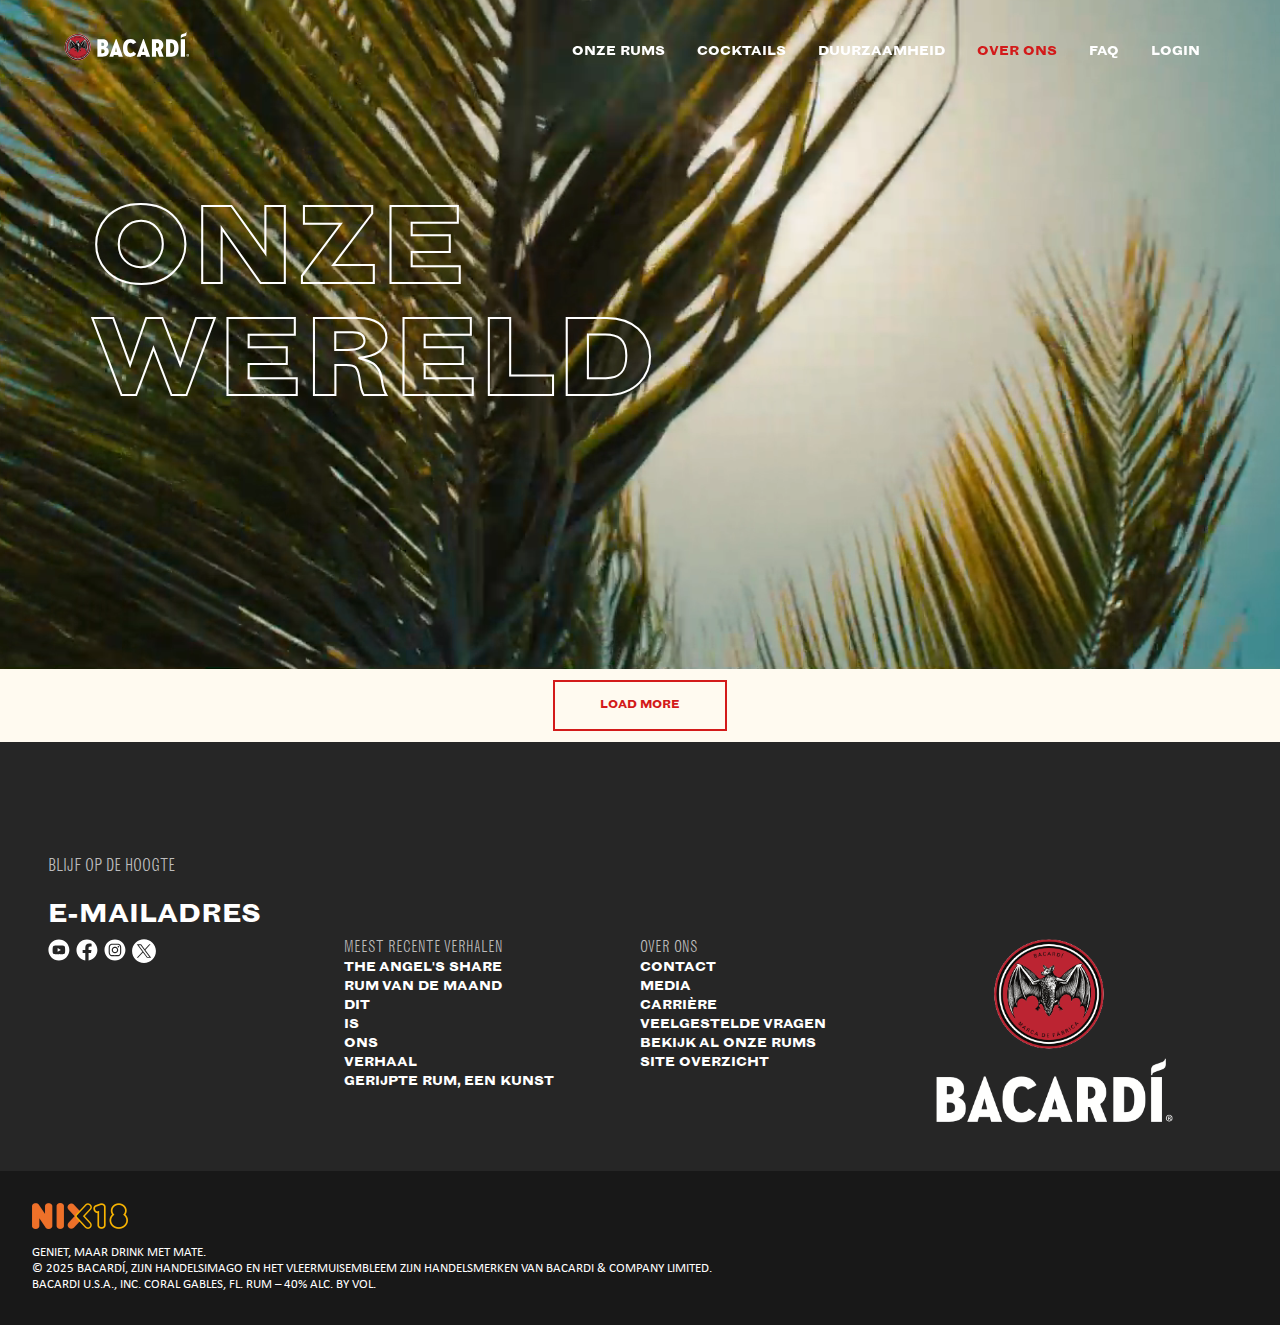
<file: overons.html>
<!DOCTYPE html>
<html lang="nl">
<head>
    <meta charset="UTF-8">
    <meta name="viewport" content="width=device-width, initial-scale=1.0">
    <title>Over ons</title>
    <link rel="stylesheet" href="css/style.css">
    <link rel="stylesheet" href="css/style_overons.css">
</head>
<body>
   <header>
        <nav>
            <div>
                <a href="https://marellbouhof13.github.io/BLOK1_FED/"><img src="img/Bacardi-Logo-White.svg" alt="logo bacardi wit"></a>
                <button aria-hidden="true" aria-label="open menu"><img src="img/ic-burger-white.svg" alt=""></button>
            </div>
            <div>
                <a href="https://marellbouhof13.github.io/BLOK1_FED/"><img src="img/Bacardi-Logo-White.svg" alt="logo bacardi wit"></a>
                <button aria-hidden="true" aria-label="sluit menu"><img src="img/ot_close.svg" alt=""></button>
            </div>
            <ul>
                <li><a href="#">onze rums</a><hr class="divider"></li>
                <li><a href="#">cocktails</a><hr class="divider"></li>
                <li><a href="#">duurzaamheid</a><hr class="divider"></li>
                <li><a href="https://marellbouhof13.github.io/BLOK1_FED/overons.html">over ons</a><hr class="divider"></li>
                <li><a href="#">faq</a><hr class="divider"></li>
                <li><a href="#">login</a><hr class="divider"></li>
            </ul>
            <ul>
                <li><a href="#"><img src="img/ic-instagram-white.svg" alt="instagram logo"></a></li>
                <li><a href="#"><img src="img/ic-facebook-white.svg" alt="facebook logo"></a></li>
                <li><a href="#"><img src="img/ic-youtube-white.svg" alt="youtube logo"></a></li>
                <li><a href="#"><img src="img/ic-twitter-white.svg" alt="twitter logo "></a></li>
            </ul>
        </nav>
    </header>
    <main>
        <section>
            <video autoplay muted loop><source src="video/palmbomen.mp4" type="video/mp4"></video>
            <h1>Onze wereld</h1>
        </section>
        <section class="artikels">
            <h2>Onze artikels</h2>
            <article>
                <img src="img/artikel1.jpg" alt="camila cabello met bacardi cocktail">
                <p>hoofartikel</p>
                <h2>Duurzame herkomst: hoe het werkt en hoe wij terruggeven</h2>
            </article>
            <article>
                <img src="img/artikel2.jpg" alt="camila cabello met bacardi cocktail">
                <p>bacardi presenteert</p>
                <h2>Camila cabello</h2>
            </article>
            <article>
                <img src="img/artikel3.jpg" alt="camila cabello met bacardi cocktail">
                <p>editorial</p>
                <h2>Onze koolstofvoetafdruk verkleinen</h2>
            </article>
            <article>
                <img src="img/artikel4.jpg" alt="camila cabello met bacardi cocktail">
                <p>editorial</p>
                <h2>Duurzame drankjes</h2>
            </article>
            <article>
                <img src="img/artikel5.jpg" alt="camila cabello met bacardi cocktail">
                <p>editorial</p>
                <h2>Weg met wegwerpplastic</h2>
            </article>
            <article>
                <img src="img/artikel5.1.jpg" alt="camila cabello met bacardi cocktail">
                <p>editorial</p>
                <h2>Biodiversiteit bij bacardi</h2>
            </article>
            <article>
                <img src="img/artikel7.png" alt="camila cabello met bacardi cocktail">
                <p>achter onze rum</p>
                <h2>Maak kennis met de vrouwen van bacardi</h2>
            </article>
            <article>
                <img src="img/artikel8.jpg" alt="camila cabello met bacardi cocktail">
                <p>artikel</p>
                <h2>We vieren 160 jaar bacardi-rum</h2>
            </article>
            <article>
                <img src="img/artikel9.jpg" alt="camila cabello met bacardi cocktail">
                <p>artikel</p>
                <h2>Vier de nationale rum punchdag met bacardi</h2>
            </article>
            <article>
                <img src="img/artikel10.jpg" alt="camila cabello met bacardi cocktail">
                <p>artikel</p>
                <h2>Weer aan de studie, in bacardi stijl</h2>
            </article>
            <article>
                <img src="img/artikel11.jpg" alt="camila cabello met bacardi cocktail">
                <p>artikel</p>
                <h2>De daiquiri - de cocktail die de hype waarmaakt</h2>
            </article>
            <article>
                <img src="img/artikel12.jpg" alt="camila cabello met bacardi cocktail">
                <p>artikel</p>
                <h2>World cleanup day</h2>
            </article>
            <article>
                <img src="img/artikel13.jpg" alt="camila cabello met bacardi cocktail">
                <p>artikel</p>
                <h2>Top 5 bacardi zomercocktails</h2>
            </article>
            <article>
                <img src="img/artikel14.jpg" alt="camila cabello met bacardi cocktail">
                <p>In het nieuws</p>
                <h2>Are you still spicy?</h2>
            </article>
            <article>
                <img src="img/artikel15.jpg" alt="camila cabello met bacardi cocktail">
                <p>Ons verleden</p>
                <h2>Dit is ons verhaal</h2>
            </article>
            <article>
                <img src="img/artikel16.jpg" alt="camila cabello met bacardi cocktail">
                <p>in het nieuws</p>
                <h2>The angel's share</h2>
                <p>Een film met rum in de hoofdrol, van Michael B. Jordan. ‘The Angel’s Share’ toont de kunst en het ware vakmanschap achter BACARDÍ…</p>
            </article>
            <article>
                <img src="img/artikel17.jpg" alt="camila cabello met bacardi cocktail">
                <p>artikel</p>
                <h2>Rum van de maand: bacardi spiced</h2>
            </article>
            <article>
                <img src="img/artikel18.jpg" alt="camila cabello met bacardi cocktail">
                <p>artikel</p>
                <h2>Gerijpte rum, een kunst</h2>
            </article>
        </section>
        <section>
            <h2>Laad meer</h2>
            <button class="laadButton">load more</button>
        </section>
    </main>
    <footer>
        <div class="footer-top">
            <p>Blijf op de hoogte</p>
            <a href="#"><h2>E-mailadres</h2></a>
            <ul>
                <li><a href="#"><img src="img/ic-youtube-white.svg" alt="youtube logo"></a></li>
                <li><a href="#"><img src="img/ic-facebook-white.svg" alt="facebook logo"></a></li>
                <li><a href="#"><img src="img/ic-instagram-white.svg" alt="instagram logo"></a></li>
                <li><a href="#"><img src="img/ic-twitter-white.svg" alt="twitter logo "></a></li>
            </ul>
            <ul>
                <li>Meest recente verhalen</li>
                <li><a href="#">The angel's share</a></li>
                <li><a href="#">Rum van de maand</a></li>
                <li><a href="#">Dit is ons verhaal</a></li>
                <li><a href="#">Gerijpte rum, een kunst</a></li>
            </ul>
            <ul>
                <li>Over ons</li>
                <li><a href="#">Contact</a></li>
                <li><a href="#">Media</a></li>
                <li><a href="#">Carrière</a></li>
                <li><a href="#">Veelgestelde vragen</a></li>
                <li><a href="#">Bekijk al onze rums</a></li>
                <li><a href="#">Site overzicht</a></li>
            </ul>
            <img src="img/footer-bacardi-logo.png" alt="logo bacardi wit">
        </div>
        <div class="footer-bottom">
            <img src="img/nix18.avif" alt="nix18 logo">
            <p> GENIET, MAAR DRINK MET MATE.</p>
            <p> © 2025 BACARDÍ, ZIJN HANDELSIMAGO EN HET VLEERMUISEMBLEEM ZIJN HANDELSMERKEN VAN BACARDI & COMPANY LIMITED.</p>
            <p> BACARDI U.S.A., INC. CORAL GABLES, FL. RUM – 40% ALC. BY VOL.</p>
        </div>
    </footer>
    <script src="script/script.js"></script>
</body>
</html>
</file>
<file: css/style.css>
/******************************/
/*         CSS REMEDY         */
/******************************/

::before, ::after { 
  box-sizing: border-box; 
}

body { 
  margin: 0;
}

ul {
  margin: 0;
  padding: 0;
}


/******************************/
/*     CUSTOM PROPERTIES      */
/******************************/
:root {
    --background-color:white;
    --button-color: rgb(211, 26, 26);
    --title-color: rgb(24 24 24);
    --footer-background-color: rgb(38 38 38);
    --p-color: rgb(70 70 70);
    --section-p-color: white;
    --footer-p-color: rgb(188 188 188);
    --social-a-color: rgb(239 214 84);
    --social-background-color: rgb(124 193 154);
    --section-background-color: rgb(255 250 240);
    --article-background: rgb(50,131,132);
    --article-background-2: rgb(75,148,86);
}


@font-face {
  font-family:'calibri-regular';
  src:url('../font/calibri-regular.ttf');
  font-weight:normal;
  font-style:normal;
}

@font-face {
  font-family:'grotesque-bold';
  src:url('../font/Grotesque-Bold-Extended.ttf');
  font-weight:normal;
  font-style:normal;
}

@font-face {
  font-family:'grotesque-regular';
  src:url('../font/Grotesque-Light-Condensed.ttf');
  font-weight:normal;
  font-style:normal;
}




/******************************/
/*     ALGEMENE STIJLEN       */
/******************************/

hr {
  border: 0.1px solid;
  opacity: 0.2;
}


h1 {
    font-family:'grotesque-bold', sans-serif;
    font-size: 3em;
    text-transform:uppercase;
    margin: 0;
    color:var(--section-p-color);
}


h2 {
    font-family:'grotesque-bold', sans-serif;
    text-transform:uppercase;
    color:var(--title-color);
    margin: 0;
}


p {
    font-family:'calibri-regular', sans-serif;
    font-size: 1.1em;
    font-weight: light;
    color: var(--p-color);
    padding-right: 1.5em;
    margin-bottom: 1em;
}

section p:first-of-type {
  font-family: 'grotesque-regular', sans-serif;
  font-size: 1em;
  text-transform:uppercase;
}

section li a{
  text-transform:uppercase;
  font-family: 'grotesque-regular', sans-serif;
  font-size: 1.5em;
  font-weight: bold;
  color:var(--title-color);
  text-decoration: none; 
}

img {
  max-width: 100%;
  height: auto;
  display: block;
}

section ul{
  display: block;
  list-style-type: none;
}

section > a, section > div > a, section > div > div > a { /*behulp van studentenassistent*/
  text-transform:uppercase;
  font-family:'grotesque-bold', sans-serif;
  text-decoration: none; 
  display: inline-block;
  font-size: 0.7em;
  padding: 1.5em 4em;
  margin-top: 1em;
}


/******************************/
/*           HEADER           */
/******************************/ /*bron node pen*/ /*behulp van studentenassistent*/
header {
  position: sticky;
  top: 0;
  z-index: 1000; /*bron chatGPT*/
}

header.wit {
  background-color: var(--section-p-color);
}

header.wit ul a {
  color:var(--title-color);
}

header.wit ul a:hover {
  color:var(--button-color);
}

header.wit nav div:nth-of-type(2) a img {
  content:url('../img/Bacardi-Logo-Black.svg');
}

header.doorzichtig {
  background-color: transparent;
}

header.doorzichtig ul a:hover{
  color:var(--button-color);
}

header button {
  border: none;
  background: none;
}

header li {
  list-style-type: none;
}

header ul li a {
  text-decoration: none;
  text-transform: uppercase;
  font-family: 'grotesque-bold', sans-serif;
  color: var(--title-color);
  font-size: 1.5em;
}


/* =========================
   laptop versie
   ========================= */

@media (min-width: 800px) {
  header nav {
    padding: 2em;
    display: flex;
    justify-content: space-between;
  }

  header nav div:nth-of-type(2){
    width: max-content;
  }

  header nav div:nth-of-type(2) a img{
    padding-left: 2em;
  }


  header ul:last-of-type, header > nav > div:nth-of-type(1), header > nav > div:nth-of-type(2) button, nav hr {
    display: none;
  }

    header ul{
    display: flex;
    gap: 2em;
    margin-right: 3em;
    align-items: end; 
    justify-content: end;
    width: max-content;
    }

    header ul li a{
    font-size: 0.8em; 
    color: var(--section-p-color);
  } 

    header ul li img{
    align-items: left;   
  }

  header ul:first-of-type div {
    align-self: flex-start;
  }

}

/* =========================
   default (menu dicht)
   ========================= */
@media (max-width: 800px) {
  nav ul, div:nth-of-type(2) {
    display: none;
    transform: translate(100%);
  }

  nav > div:nth-of-type(1) {
    background-color: var(--section-p-color);
    padding: 2em 2em 1em 2em;
    display: flex;
  }

  nav > div > button:first-of-type img {
    width: 2em;
    padding-left: 12em;
  }

  header.doorzichtig nav > div:nth-of-type(1) {
    background-color: transparent;
  }

  header.wit nav > div:nth-of-type(1) {
    background-color: var(--section-p-color);
  }

  header.wit nav > div:nth-of-type(1) button img{
    content:url('../img/ic-burger-black.svg');
  }

  header.wit nav > div:nth-of-type(1) a img{
    content:url('../img/Bacardi-Logo-Black.svg');
  }
}

/* =========================
   hamburger open (toonMenu actief)
   ========================= */

@media (max-width: 800px) {
  nav.toonMenu {
    transform:translate(-100%);
    transition-duration: 0.7s;
    position:absolute ;
    z-index: 1000;
    background-color: var(--section-p-color);
    width: 100vw;
  }

  nav.toonMenu > div:first-of-type {
    display: none;
  }
 
  nav.toonMenu ul {
    display: block;
    padding: 2em;
  }

  nav.toonMenu ul:nth-of-type(1) {
    background-color: var(--section-p-color);
  }

  nav.toonMenu ul:nth-of-type(1) div {
    margin-bottom: 3em;
  }

  nav.toonMenu ul li:nth-child(1) a {
    margin-top: 7em;
  }

  nav.toonMenu > div:nth-of-type(2) a img {
    content:url('../img/Bacardi-Logo-Black.svg');
  }

  nav.toonMenu ul:nth-of-type(1) li a {
    line-height: 2.5em;
  }

  nav.toonMenu div {
    display: flex;
    padding-top: 2em;
    padding-left: 2em;
    background-color: var(--section-p-color);
  }

  nav.toonMenu button img {
    height: 1.3em;
  }

  nav.toonMenu ul:last-of-type {
    background-color: var(--title-color);
    display: flex;
    gap: 0.5em;
  }

  nav.toonMenu ul:nth-of-type(2) {
    justify-content: center;
  }

  nav.toonMenu header nav ul:last-of-type li:last-child img {
    width: 1.2em;
  }
}





/******************************/
/*           FOOTER           */
/******************************/

footer {
  background-color: var(--footer-background-color);
  padding-top: 3em;
  align-items: start;
}

.footer-top {
  display: grid;
  grid-template-columns: repeat(auto-fit, minmax(200px, 1fr));
  align-items: start;
}


.footer-top {
  margin: 3em;
}

.footer-top > ul:first-of-type {
  display: flex;
}

.footer-top > ul:first-of-type li{
  flex-direction: column;
  align-items: center;
}

.footer-top li a{
height: auto;
}


.footer-top li, .footer-top p{
  font-family: 'grotesque-regular', sans-serif;
  text-transform:uppercase;
  text-decoration: none;
  list-style: none;
  color: var(--footer-p-color);
}


.footer-top a{
  padding: 0;
  text-decoration: none;
  margin-top: 0.5em;
  margin-bottom: 0.5em;
  font-size: 0.8em;
  font-family:'grotesque-bold', sans-serif;
}

.footer-top ul img{
  padding-right: 0;
}

.footer-top img{
  width: 80%;
  height: auto;
  padding-right: 2em;
  font-size: 2em;
}

.footer-top > p:first-of-type, a:first-of-type, ul:first-of-type {
  grid-column: 1;
}

/*
.footer-top > ul:nth-of-type(2) {
  grid-row: 1;
}

.footer-top > ul:nth-of-type(3) {
  grid-row: 1;
}
*/

.footer-top h2 {
  font-size: 2em;
}

.footer-top ul li:nth-of-type(4) {
  width:10%;
} 

.footer-bottom {
  background-color: var(--title-color);
  padding: 2em;
}

.footer-bottom p {
  font-size: 0.8em;
  margin: 0;
}

.footer-bottom img{
  width: 6em;
  height: auto;
  margin-bottom: 1em;
}
</file>
<file: css/style_overons.css>
/******************************/
/*       OVER ONS PAGINA      */
/******************************/

nav ul:first-of-type li:nth-of-type(4) a {
  color: var(--button-color);
}

/******************************/
/*         SECTION 1          */
/******************************/
video {
    position: absolute;
    top: 0;
    left: 0;
    width: 100%;
    height: 100%;
    object-fit: cover;
    z-index: -1;
}

section:nth-of-type(1){
    position: relative;
    justify-content: center;
    align-items: center;
    padding: 15em 0;
    margin-top: -8em;
}

h1 {
    margin: 0 8em 0 0.8em;
    font-size: 7em;
    line-height: 1em;
    color: transparent;
    -webkit-text-stroke: 2px var(--section-p-color);
}

@media (max-width: 800px) {
    h1 {
        font-size: 3em;
    }

    section:nth-of-type(1) {
        padding-top: 30em;
        padding-bottom: em;
    }
}

/******************************/
/*         SECTION 2          */
/******************************/ /* bron pixelfreestudio */
/* Speciale styling voor artikel 16 */
article:nth-of-type(16) {
    display: grid;
    grid-column: 1fr;
    grid-template-rows: 5fr 0.5fr 0.5fr 1fr;
    background-color: var(--section-p-color);
}

article:nth-of-type(16) img {
    grid-row: 1 / 2;
    grid-column: 1 / 3;
}

article:nth-of-type(16) h2 {
    grid-row: 3;
    grid-column: 1 / 3;
}

article:nth-of-type(16) p:nth-of-type(2) {
    grid-row: 4;
    grid-column: 1 / 3;
    margin-top: 0;
}

article:nth-of-type(16) p:nth-of-type(1) {
    margin-top: 1em;
}

article:nth-of-type(16) h2,
article:nth-of-type(16) p {
    color: var(--title-color);
}

/* styling voor andere artikels */
section:nth-of-type(2) > h2:nth-of-type(1),
section:nth-of-type(3) > h2 {
    display: none;
}

section:nth-of-type(2) {
    display: none;
    background-color: var(--section-background-color);
}

section:nth-of-type(2).toonArtikels {
    display: flex;
    flex-wrap: wrap;
    gap: 1.5em;
    padding: 2em;
    justify-content: center;
}

@media (min-width: 800px) {
    section:nth-of-type(2).toonArtikels {
        padding: 5em;
    }
}

article {
    display: grid;
    grid-template-rows: 1fr auto auto;
    position: relative;
    flex: 1 1 400px;
    max-width: 30em;
    height: 500px;
    overflow: hidden;
    clip-path: polygon(
        4% 0%, 96% 0%, 100% 4%, 100% 96%,
        96% 100%, 4% 100%, 0% 96%, 0% 4%
        );
}

@media (max-width: 800px) {
    article {
        flex: 1 1 400px;
    }
}

article img {
    grid-row: 1 / -1;
    grid-column: 1 / -1;
    width: 100%;
    height: 100%;
    object-fit: cover;
    position: absolute;
    z-index: 0;
}

article p,
article h2 {
    margin-top: 0;
    position: relative;
    z-index: 1;
    color: var(--section-p-color);
}

article p {
    grid-row: 2;
    margin-left: 2em;
}

article h2 {
    grid-row: 3;
    margin-left: 1.3em;
    margin-bottom: 1.5em;
}

/******************************/
/*         SECTION 3          */
/******************************/
section:nth-of-type(3) {
    background-color: var(--section-background-color);
    display: flex;
    justify-content: center;
    align-items: center;
}

section:nth-of-type(3) button {
    position: relative;
    z-index: 1;
    text-transform: uppercase;
    font-family: 'grotesque-bold', sans-serif;
    font-size: 0.7em;
    padding: 1.5em 4em;
    margin: 1em 0;
    color: var(--button-color);
    border: 2px solid var(--button-color);
    text-align: center;
    background-color: var(--section-background-color);
    text-decoration: none;
}

section:nth-of-type(3) button:hover {
    color: var(--section-p-color);
}

section:nth-of-type(3) button::before {
    content: "";
    position: absolute;
    left: 0;
    bottom: 0;
    width: 100%;
    height: 0;
    background-color: var(--button-color);
    transition: height 0.3s ease-in-out;
    z-index: -1;
}

section:nth-of-type(3) button:hover::before {
    height: 100%;
}

/******************************/
/*           FOOTER           */
/******************************/
footer p, footer a, footer h2 {
    color: var(--section-p-color);
}
</file>
